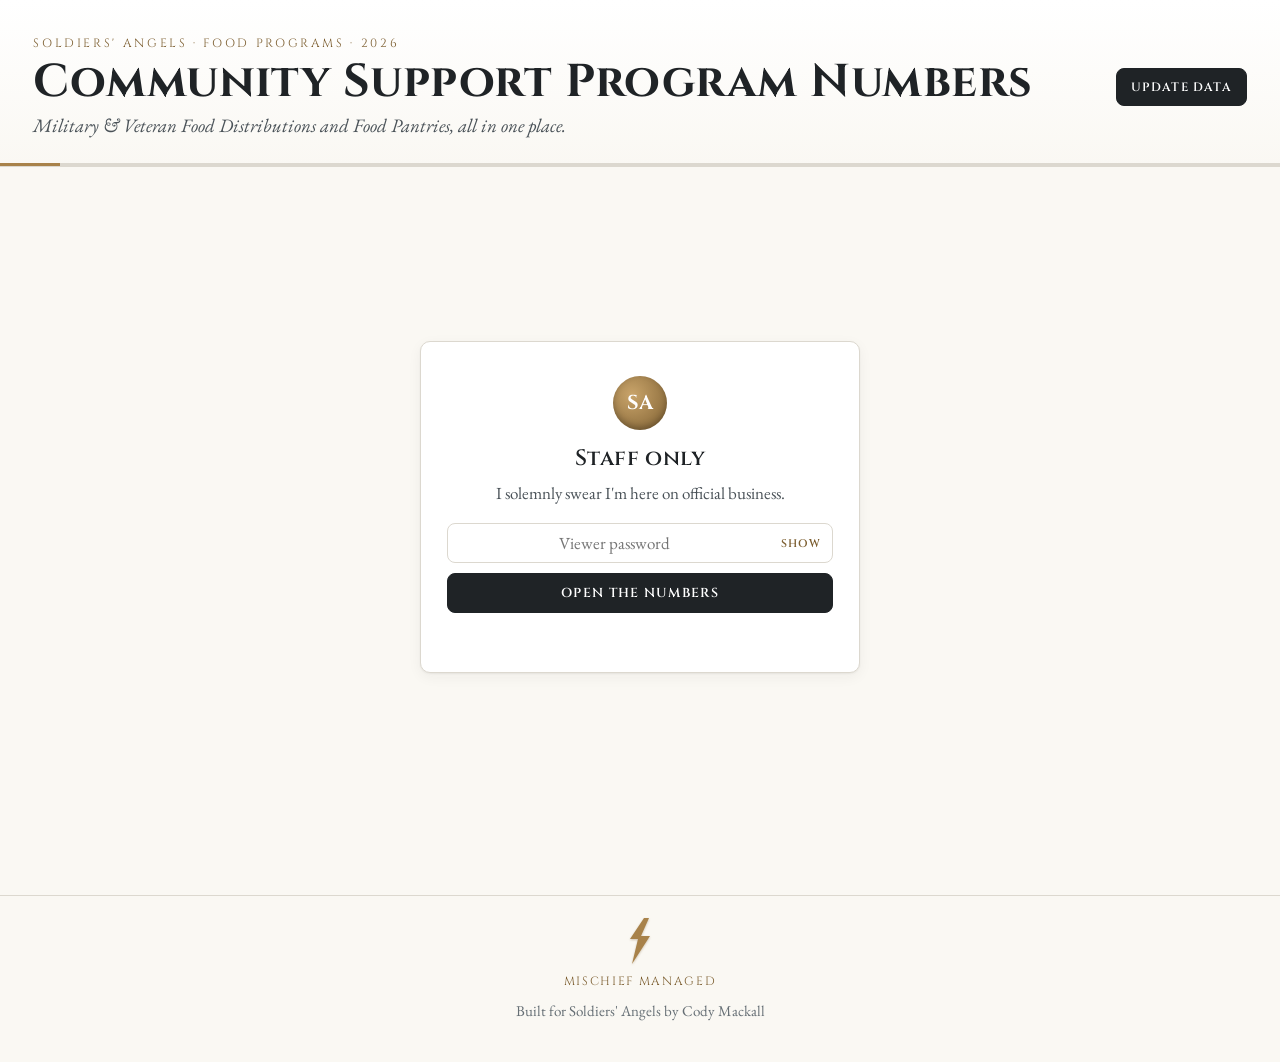
<file: index.html>
<!doctype html>
<html lang="en">
<head>
<meta charset="utf-8">
<meta name="viewport" content="width=device-width, initial-scale=1">
<title>Community Support Program Numbers | Soldiers' Angels</title>
<meta name="robots" content="noindex, nofollow">
<link rel="icon" href="data:image/svg+xml,%3Csvg xmlns='http://www.w3.org/2000/svg' viewBox='0 0 32 32'%3E%3Crect width='32' height='32' rx='7' fill='%231f2326'/%3E%3Cpath d='M19 3 9 17h6l-4 12 12-16h-6z' fill='%23a8824a'/%3E%3C/svg%3E">
<link rel="stylesheet" href="assets/styles.css">
</head>
<body>

<header class="mast">
  <div class="wrap">
    <div>
      <div class="kicker">Soldiers' Angels &middot; Food Programs &middot; <span id="yr">2026</span></div>
      <h1>Community Support Program Numbers</h1>
      <p class="sub">Military &amp; Veteran Food Distributions and Food Pantries, all in one place.</p>
    </div>
    <div class="mast-actions">
      <a class="btn" href="kitchens.html">Update data</a>
      <div class="stamp hidden" id="stampBox">Last updated<br><b id="updated">...</b></div>
    </div>
  </div>
  <hr class="rule">
</header>

<!-- password gate -->
<main class="wrap gate" id="gate">
  <div class="card">
    <div class="seal">SA</div>
    <h2>Staff only</h2>
    <p class="lede" style="margin:0">I solemnly swear I'm here on official business.</p>
    <form id="gateForm" autocomplete="off">
      <div class="pw"><input type="password" id="gatePass" name="cspn-viewer" placeholder="Viewer password" aria-label="Viewer password" autocomplete="new-password" autocapitalize="off" spellcheck="false"><button type="button" class="eye" data-for="gatePass">Show</button></div>
      <button type="submit">Open the numbers</button>
    </form>
    <div class="msg" id="gateMsg"></div>
  </div>
</main>

<main class="wrap hidden" id="dash">

  <section>
    <h2>The numbers so far</h2>
    <p class="lede">Every client who came through an MVFD or a pantry this year, how often they came, and how much food went out the door. Tiles marked <span class="kicker" style="font-size:10px">View list</span> open the names.</p>
    <div class="grid g4" id="kpis"></div>
  </section>

  <section>
    <div class="grid g2">
      <div class="card">
        <h2>Who came to the table</h2>
        <p class="lede">Unique clients by program. "Both" means at least one MVFD and one pantry. Click a group to see who.</p>
        <div class="stack" id="overlapBar"></div>
        <div class="legend" id="overlapLegend" style="margin-top:12px"></div>
      </div>
      <div class="card">
        <h2>How often they came</h2>
        <p class="lede">Total visits per client, MVFD and pantry combined. Click a row to see who.</p>
        <div id="freq"></div>
      </div>
    </div>
  </section>

  <section>
    <div class="card">
      <h2>Month by month</h2>
      <p class="lede">Visits per month, with first-time clients as the line. Hover or tap a month for pounds and value.</p>
      <div class="legend"><span><i style="background:var(--mvfd)"></i>MVFD visits</span><span><i style="background:var(--pantry)"></i>Pantry visits</span><span><i style="background:var(--gold-deep);height:3px;vertical-align:3px"></i>First-time clients</span></div>
      <div id="monthChart"></div>
    </div>
  </section>

  <section>
    <h2>By site</h2>
    <p class="lede">Sessions, attendance, first-time clients, and food out the door at each site.</p>
    <div class="card tablewrap"><table class="center" id="siteTable"></table></div>
  </section>

  <section>
    <h2>Service sessions</h2>
    <p class="lede">Every session, how many attended, and how many were there for the first time. <span class="pill pending">pending</span> means attendance is in but pounds/value are not on the value report yet.</p>
    <div class="controls">
      <div class="seg" id="sessProg"><button data-v="all" class="on">All</button><button data-v="mvfd">MVFD</button><button data-v="pantry">Pantry</button></div>
      <select id="sessSite"><option value="">All sites</option></select>
      <select id="sessStatus"><option value="">Any status</option><option value="reported">Reported</option><option value="pending">Pending</option><option value="zero">$0 / 0 lbs</option></select>
    </div>
    <div class="card tablewrap scroll"><table class="center" id="sessTable"></table></div>
  </section>

  <section>
    <div class="grid g2">
      <div class="card">
        <h2>Households</h2>
        <p class="lede" id="hhLede">From the MVFD Stats and Pantry Client Stats reports, one household per client (latest record).</p>
        <div id="hh"></div>
      </div>
      <div class="card">
        <div class="chart-head">
          <h2>Client status</h2>
          <select id="statusSite" aria-label="Client status by site"><option value="">All sites</option></select>
        </div>
        <p class="lede" id="statusLede">Most recent status on file for each unique client.</p>
        <div id="status"></div>
      </div>
    </div>
  </section>

  <section>
    <div class="grid g2">
      <div class="card"><h2>Ethnicity</h2><div id="eth"></div></div>
      <div class="card"><h2>Race</h2><div id="race"></div></div>
    </div>
  </section>

  <section>
    <h2>Community Support</h2>
    <p class="lede" id="csLede">Numbers reported by hand each month by site coordinators and reps.</p>
    <div class="grid g4" id="csKpis"></div>
    <div class="card tablewrap" style="margin-top:16px"><table class="center" id="csTable"></table></div>
  </section>

  <section>
    <h2>Data notes</h2>
    <div class="card"><ul class="notes" id="quality"></ul><p class="notes" id="sources"></p>
      <p class="notes"><a href="#" id="lockNow">Lock this page</a></p></div>
  </section>
</main>

<footer>
  <div class="wrap">
    <div class="sig">
      <svg viewBox="0 0 26 46" aria-hidden="true"><path d="M17 0 3 21h8L5 46l18-28h-9L22 0z" fill="#a8824a"/></svg>
      <span class="line">Mischief managed</span>
    </div>
    <span>Built for Soldiers' Angels by Cody Mackall</span>
  </div>
</footer>

<div class="tip" id="tip"></div>
<script src="config.js"></script>
<script src="assets/processor.js"></script>
<script src="assets/app.js"></script>
</body>
</html>
</file>
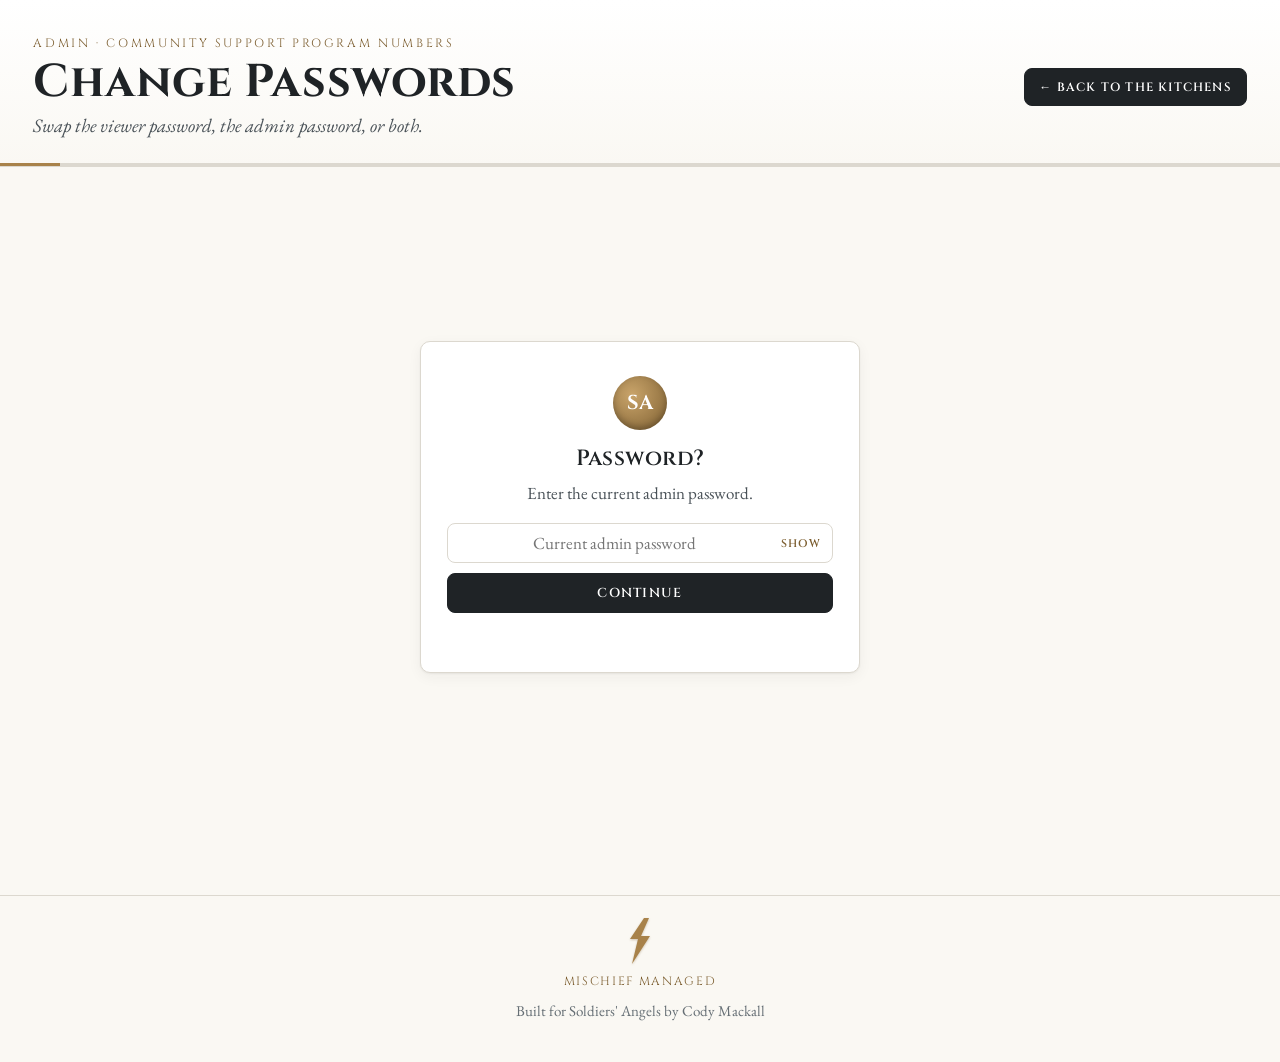
<file: passwords.html>
<!doctype html>
<html lang="en">
<head>
<meta charset="utf-8">
<meta name="viewport" content="width=device-width, initial-scale=1">
<title>Change Passwords | Community Support Program Numbers</title>
<meta name="robots" content="noindex, nofollow">
<link rel="icon" href="data:image/svg+xml,%3Csvg xmlns='http://www.w3.org/2000/svg' viewBox='0 0 32 32'%3E%3Crect width='32' height='32' rx='7' fill='%231f2326'/%3E%3Cpath d='M19 3 9 17h6l-4 12 12-16h-6z' fill='%23a8824a'/%3E%3C/svg%3E">
<link rel="stylesheet" href="assets/styles.css">
</head>
<body>
<header class="mast">
  <div class="wrap">
    <div>
      <div class="kicker">Admin &middot; Community Support Program Numbers</div>
      <h1>Change Passwords</h1>
      <p class="sub">Swap the viewer password, the admin password, or both.</p>
    </div>
    <div class="mast-actions">
      <a class="btn" href="kitchens.html">&larr; Back to the Kitchens</a>
    </div>
  </div>
  <hr class="rule">
</header>

<main class="wrap gate" id="gate">
  <div class="card">
    <div class="seal">SA</div>
    <h2>Password?</h2>
    <p class="lede" style="margin:0">Enter the current admin password.</p>
    <form id="gateForm" autocomplete="off">
      <div class="pw"><input type="password" id="adminPass" name="cspn-admin" placeholder="Current admin password" aria-label="Current admin password" autocomplete="current-password"><button type="button" class="eye" data-for="adminPass">Show</button></div>
      <button type="submit">Continue</button>
    </form>
    <div class="msg" id="gateMsg"></div>
  </div>
</main>

<main class="wrap hidden" id="work">
  <section>
    <ol class="steps">
      <li>
        <h3>Check</h3>
        <p class="notes" id="health" style="margin-top:0">Checking the live dashboard...</p>
      </li>
      <li>
        <h3>New passwords</h3>
        <p class="lede" style="margin-bottom:12px">Leave a pair blank to keep that password the same. Changing the viewer password locks out anyone using the old one, so send staff the new one.</p>
        <div class="grid g2">
          <div class="card">
            <b style="font-family:Cinzel,serif;letter-spacing:.06em">Viewer password</b>
            <p class="notes" style="margin-top:4px">What staff type to see the dashboard.</p>
            <label class="field">New viewer password <input type="password" id="v1" autocomplete="new-password"></label>
            <label class="field" style="margin-top:8px">Again <input type="password" id="v2" autocomplete="new-password"></label>
          </div>
          <div class="card">
            <b style="font-family:Cinzel,serif;letter-spacing:.06em">Admin password</b>
            <p class="notes" style="margin-top:4px">What you type to get into the Kitchens and this page.</p>
            <label class="field">New admin password <input type="password" id="a1" autocomplete="new-password"></label>
            <label class="field" style="margin-top:8px">Again <input type="password" id="a2" autocomplete="new-password"></label>
          </div>
        </div>
      </li>
      <li>
        <h3>Save it</h3>
        <div class="card">
          <div class="row">
            <label class="field">Repo <input type="text" id="repo" placeholder="owner/repo"></label>
            <label class="field">Branch <input type="text" id="branch" style="width:110px"></label>
            <label class="field" style="flex:1;min-width:220px">GitHub token <input type="password" id="token" placeholder="leave empty to use the saved one" autocomplete="off"></label>
          </div>
          <div class="row" style="margin-top:14px">
            <button class="gold" id="publish">Change and publish</button>
            <button class="ghost" id="download">Download files instead</button>
          </div>
        </div>
        <div class="log hidden" id="log" style="margin-top:14px"></div>
      </li>
    </ol>
  </section>
</main>

<footer>
  <div class="wrap">
    <div class="sig">
      <svg viewBox="0 0 26 46" aria-hidden="true"><path d="M17 0 3 21h8L5 46l18-28h-9L22 0z" fill="#a8824a"/></svg>
      <span class="line">Mischief managed</span>
    </div>
    <span>Built for Soldiers' Angels by Cody Mackall</span>
  </div>
</footer>

<script src="config.js"></script>
<script src="assets/processor.js"></script>
<script src="assets/github.js"></script>
<script>
(function () {
  'use strict';
  var $ = function (id) { return document.getElementById(id); };
  var A = window.HallAdmin, CFG = window.GREAT_HALL_CONFIG || {};
  var admin = null, viewer = null, keysBox = null;
  var esc = function (s) { return String(s).replace(/[&<>]/g, function (c) { return { '&': '&amp;', '<': '&lt;', '>': '&gt;' }[c]; }); };
  function log(msg, cls) { var el = $('log'); el.classList.remove('hidden'); el.innerHTML = '<span class="' + (cls || '') + '">' + esc(msg) + '</span>'; }

  A.getJSON(A.PATHS.keys).then(function (k) {
    keysBox = k;
    if (!k) { $('gateMsg').innerHTML = 'No passwords are set yet. Do the first-time setup in <a href="kitchens.html">the Kitchens</a>.'; $('gateForm').classList.add('hidden'); }
  });
  $('gateForm').onsubmit = function (e) {
    e.preventDefault();
    var p = $('adminPass').value; if (!p || !keysBox) return;
    GreatHall.unseal(keysBox, p).then(function (k) {
      admin = p; viewer = k.viewer;
      $('gate').classList.add('hidden'); $('work').classList.remove('hidden');
      // health check: does the saved viewer password open what is live right now?
      A.getJSON(A.PATHS.hall).then(function (box) {
        if (!box) { $('health').textContent = 'No dashboard data is published yet.'; return; }
        return GreatHall.unseal(box, viewer).then(function () {
          $('health').innerHTML = '<span class="ok">&#10003; The current viewer password (' + viewer.length + ' characters) opens the live dashboard.</span> If staff still get "did not work", it is how the password is being typed. Have them click Show on the dashboard to check.';
        }, function () {
          $('health').innerHTML = '<span class="warn">The saved viewer password does not open the live dashboard data.</span> Run an update in the Kitchens to re-lock the data with it.';
        });
      });
    }).catch(function () { $('gateMsg').textContent = 'That is not the admin password.'; });
  };
  var gh = CFG.github || {};
  $('repo').value = (gh.owner && gh.repo) ? gh.owner + '/' + gh.repo : '';
  $('branch').value = gh.branch || 'main';

  // Re-lock the data with the new viewer password and the keyring with the new admin password
  function build() {
    var newV = viewer, newA = admin;
    if ($('v1').value || $('v2').value) newV = A.checkPair($('v1').value, $('v2').value, 'viewer password');
    if ($('a1').value || $('a2').value) newA = A.checkPair($('a1').value, $('a2').value, 'admin password');
    if (newV === viewer && newA === admin) throw new Error('Those are already the current passwords, so there is nothing to change. See the Check step above.');
    if (newV === newA) throw new Error('Make the admin and viewer passwords different.');
    var f = {};
    var hallStep = newV === viewer ? Promise.resolve() :
      A.getJSON(A.PATHS.hall).then(function (box) {
        if (!box) return;
        return GreatHall.unseal(box, viewer).then(function (data) { return GreatHall.seal(data, newV); }).then(function (b) { f[A.PATHS.hall] = JSON.stringify(b); });
      });
    return hallStep
      .then(function () { return GreatHall.seal({ viewer: newV, v: 1 }, newA); })
      .then(function (k) { f[A.PATHS.keys] = JSON.stringify(k); return { files: f, newV: newV, newA: newA }; });
  }
  function done(r) {
    // keep the saved GitHub token working under the new admin password
    var v = A.loadVault();
    var p = (v && r.newA !== admin) ? GreatHall.unseal(v, admin).then(function (o) { return GreatHall.seal(o, r.newA); }).then(A.saveVault).catch(function () {}) : Promise.resolve();
    try { if (r.newA !== admin && localStorage.getItem('cspn.admin')) localStorage.setItem('cspn.admin', r.newA); } catch (x) {}
    try { if (r.newV !== viewer) sessionStorage.removeItem('cspn.view'); } catch (x) {}
    return p.then(function () { admin = r.newA; viewer = r.newV; ['v1', 'v2', 'a1', 'a2'].forEach(function (id) { $(id).value = ''; }); });
  }

  $('publish').onclick = function () {
    var repo = $('repo').value.trim(), branch = $('branch').value.trim() || 'main', token, r;
    try { var job = build(); } catch (e) { return log(e.message, 'warn'); }
    $('publish').disabled = true;
    A.resolveToken($('token').value.trim(), admin, false)
      .then(function (t) { token = t; return job; })
      .then(function (res) { r = res; return A.publish(token, repo, branch, r.files, 'Change dashboard passwords', log); })
      .then(function () { return done(r); })
      .then(function () { $('token').value = ''; log('Passwords changed. Render redeploys in about a minute.\nMischief managed.', 'ok'); })
      .catch(function (e) { log(e.message, 'warn'); })
      .then(function () { $('publish').disabled = false; });
  };
  $('download').onclick = function () {
    try { var job = build(); } catch (e) { return log(e.message, 'warn'); }
    job.then(function (r) { A.download(r.files); return done(r); })
      .then(function () { log('Downloaded. In GitHub: data folder > Add file > Upload files > drop the file(s) > Commit changes.', 'ok'); })
      .catch(function (e) { log(e.message, 'warn'); });
  };
})();
</script>
<script>document.querySelectorAll('.eye').forEach(function (b) { b.onclick = function () { var i = document.getElementById(b.dataset.for); var s = i.type === 'password'; i.type = s ? 'text' : 'password'; b.textContent = s ? 'Hide' : 'Show'; i.focus(); }; });</script>
</body>
</html>
</file>
<file: assets/styles.css>
@import url('https://fonts.googleapis.com/css2?family=Cinzel:wght@500;600;700&family=EB+Garamond:ital,wght@0,400;0,500;0,600;1,400&family=IBM+Plex+Mono:wght@400;500;600&display=swap');

:root {
  --paper: #faf8f3;
  --card: #ffffff;
  --ink: #1f2326;
  --ink-soft: #4a5258;
  --gray: #666f75;          /* Ohio State gray */
  --gray-light: #e6e7e8;
  --hair: #dcd8cf;
  --gold: #a8824a;          /* antique gold */
  --gold-soft: #f3ead9;
  --gold-deep: #7d5f31;
  --mvfd: #3f4b54;          /* distributions: slate */
  --pantry: #b8925a;        /* pantries: gold */
  --both: #7c6a4f;
  --warn: #9a4a2a;
  --ok: #3d6b4f;
  --radius: 10px;
  --shadow: 0 1px 2px rgba(31,35,38,.06), 0 4px 14px rgba(31,35,38,.05);
}
* { box-sizing: border-box; }
html { -webkit-text-size-adjust: 100%; }
body {
  margin: 0; background: var(--paper); color: var(--ink);
  font-family: 'EB Garamond', Georgia, serif; font-size: 18px; line-height: 1.5;
}
a { color: var(--gold-deep); }
.wrap { max-width: 1180px; margin: 0 auto; padding: 0 20px; }
.mono, .num { font-family: 'IBM Plex Mono', ui-monospace, monospace; font-variant-numeric: tabular-nums; }

/* ---------- masthead ---------- */
.mast { border-bottom: 1px solid var(--hair); background: linear-gradient(180deg, #fff 0%, var(--paper) 100%); }
.mast .wrap { display: flex; gap: 20px; align-items: flex-end; justify-content: space-between; padding-top: 34px; padding-bottom: 22px; flex-wrap: wrap; }
.kicker { font-family: 'Cinzel', serif; font-size: 12px; letter-spacing: .22em; text-transform: uppercase; color: var(--gold-deep); }
h1 { font-family: 'Cinzel', serif; font-weight: 700; font-size: clamp(30px, 5vw, 46px); line-height: 1.05; margin: 6px 0 6px; letter-spacing: .01em; }
.sub { color: var(--ink-soft); font-size: 19px; margin: 0; font-style: italic; }
.stamp { text-align: right; font-size: 15px; color: var(--gray); }
.stamp b { font-family: 'IBM Plex Mono', monospace; font-weight: 500; color: var(--ink); font-size: 14px; }
.rule { height: 3px; background: linear-gradient(90deg, var(--gold) 0 60px, var(--hair) 60px); margin: 0; border: 0; }

/* ---------- sections ---------- */
section { padding: 34px 0 6px; }
h2 { font-family: 'Cinzel', serif; font-size: 22px; font-weight: 600; margin: 0 0 4px; letter-spacing: .02em; }
.lede { color: var(--ink-soft); margin: 0 0 18px; font-size: 17px; }
.card { background: var(--card); border: 1px solid var(--hair); border-radius: var(--radius); box-shadow: var(--shadow); padding: 20px; }
.grid { display: grid; gap: 16px; }
.g4 { grid-template-columns: repeat(4, minmax(0, 1fr)); }
.g3 { grid-template-columns: repeat(3, minmax(0, 1fr)); }
.g2 { grid-template-columns: repeat(2, minmax(0, 1fr)); }
@media (max-width: 960px) { .g4 { grid-template-columns: repeat(2, minmax(0, 1fr)); } .g3 { grid-template-columns: 1fr; } }
@media (max-width: 720px) { .g2 { grid-template-columns: 1fr; } }
@media (max-width: 460px) { .g4 { grid-template-columns: 1fr; } body { font-size: 17px; } .wrap { padding: 0 16px; } }

/* ---------- KPI tiles ---------- */
.kpi { position: relative; padding: 18px 18px 16px; }
.kpi .label { font-family: 'Cinzel', serif; font-size: 11.5px; letter-spacing: .16em; text-transform: uppercase; color: var(--gray); }
.kpi .value { font-family: 'IBM Plex Mono', monospace; font-weight: 600; font-size: clamp(24px, 3.2vw, 32px); margin: 6px 0 2px; letter-spacing: -.01em; }
.kpi .note { font-size: 15px; color: var(--ink-soft); }
.kpi.feature { border-top: 3px solid var(--gold); }
.kpi.pending .value { color: var(--gray); font-size: 20px; font-family: 'EB Garamond', serif; font-style: italic; font-weight: 500; }

/* ---------- legend + bars ---------- */
.legend { display: flex; gap: 16px; flex-wrap: wrap; font-size: 15px; color: var(--ink-soft); margin: 2px 0 12px; }
.legend i { display: inline-block; width: 11px; height: 11px; border-radius: 3px; margin-right: 6px; vertical-align: -1px; }
.stack { display: flex; height: 34px; border-radius: 7px; overflow: hidden; gap: 2px; background: var(--paper); }
.stack > div { display: flex; align-items: center; justify-content: center; color: #fff; font-family: 'IBM Plex Mono', monospace; font-size: 13px; min-width: 2px; white-space: nowrap; overflow: hidden; }
.hbar { display: grid; grid-template-columns: minmax(110px, 38%) 1fr auto; gap: 10px; align-items: center; font-size: 16px; padding: 5px 0; }
.hbar .track { background: var(--gray-light); height: 12px; border-radius: 6px; overflow: hidden; }
.hbar .fill { height: 100%; background: var(--gray); border-radius: 6px; }
.hbar .fill.gold { background: var(--gold); }
.hbar .n { font-family: 'IBM Plex Mono', monospace; font-size: 14px; min-width: 48px; text-align: right; }

/* ---------- charts ---------- */
.chart { width: 100%; height: auto; display: block; }
.chart text { font-family: 'IBM Plex Mono', monospace; font-size: 11px; fill: var(--gray); }
.chart .grid-line { stroke: var(--gray-light); stroke-width: 1; }
.tip { position: fixed; pointer-events: none; background: var(--ink); color: #fff; font-family: 'IBM Plex Mono', monospace; font-size: 12.5px; padding: 7px 9px; border-radius: 6px; opacity: 0; transition: opacity .1s; z-index: 50; max-width: 260px; line-height: 1.45; }

/* ---------- tables ---------- */
.tablewrap { overflow-x: auto; -webkit-overflow-scrolling: touch; }
table { width: 100%; border-collapse: collapse; font-size: 16px; }
th { font-family: 'Cinzel', serif; font-size: 11.5px; letter-spacing: .12em; text-transform: uppercase; color: var(--gray); text-align: left; font-weight: 600; padding: 10px 10px; border-bottom: 1px solid var(--hair); white-space: nowrap; }
td { padding: 9px 10px; border-bottom: 1px solid var(--gray-light); vertical-align: top; }
td.num, th.num { text-align: right; }
tbody tr:hover { background: #fcfaf5; }
tfoot td { font-weight: 600; border-top: 2px solid var(--hair); border-bottom: 0; }
.pill { display: inline-block; font-family: 'IBM Plex Mono', monospace; font-size: 11.5px; padding: 2px 8px; border-radius: 999px; background: var(--gray-light); color: var(--ink-soft); white-space: nowrap; }
.pill.mvfd { background: #e3e7ea; color: var(--mvfd); }
.pill.pantry { background: var(--gold-soft); color: var(--gold-deep); }
.pill.both { background: #ece5da; color: var(--both); }
.pill.pending { background: #f6e6dd; color: var(--warn); }
.pill.zero { background: #f2efe8; color: var(--gray); }

/* ---------- controls ---------- */
.controls { display: flex; gap: 10px; flex-wrap: wrap; align-items: center; margin-bottom: 14px; }
input[type=text], input[type=password], input[type=search], input[type=number], select {
  font-family: 'EB Garamond', serif; font-size: 17px; padding: 8px 12px; border: 1px solid var(--hair); border-radius: 8px; background: #fff; color: var(--ink); min-width: 0;
}
input:focus, select:focus, button:focus-visible { outline: 2px solid var(--gold); outline-offset: 1px; }
button, .btn {
  font-family: 'Cinzel', serif; font-size: 13px; letter-spacing: .1em; text-transform: uppercase; font-weight: 600;
  padding: 10px 16px; border-radius: 8px; border: 1px solid var(--ink); background: var(--ink); color: #fff; cursor: pointer; text-decoration: none; display: inline-block;
}
button.ghost, .btn.ghost { background: transparent; color: var(--ink); border-color: var(--hair); }
button.gold { background: var(--gold); border-color: var(--gold); }
button:disabled { opacity: .45; cursor: not-allowed; }
.seg { display: inline-flex; border: 1px solid var(--hair); border-radius: 8px; overflow: hidden; background: #fff; }
.seg button { border: 0; border-radius: 0; background: transparent; color: var(--ink-soft); padding: 8px 12px; font-size: 11.5px; }
.seg button.on { background: var(--ink); color: #fff; }

/* ---------- vault (sealed roster) ---------- */
.vault { text-align: center; padding: 34px 20px; background: repeating-linear-gradient(45deg, #fff, #fff 12px, #fcfaf5 12px, #fcfaf5 24px); }
.seal { width: 54px; height: 54px; border-radius: 50%; background: radial-gradient(circle at 35% 35%, #c9a46a, var(--gold-deep)); margin: 0 auto 12px; display: grid; place-items: center; color: #fff; font-family: 'Cinzel', serif; font-weight: 700; font-size: 20px; box-shadow: inset 0 -3px 6px rgba(0,0,0,.25); }
.vault form { display: flex; gap: 8px; justify-content: center; flex-wrap: wrap; margin-top: 14px; }
.msg { font-size: 15px; margin-top: 10px; color: var(--warn); min-height: 1em; }

/* ---------- notes + footer ---------- */
.notes { font-size: 16px; color: var(--ink-soft); }
.notes li { margin: 4px 0; }
footer { margin-top: 48px; border-top: 1px solid var(--hair); padding: 22px 0 40px; font-size: 15px; color: var(--gray); }
footer .wrap { display: flex; justify-content: space-between; gap: 16px; flex-wrap: wrap; align-items: center; }
.bolt { display: inline-block; width: 10px; height: 16px; vertical-align: -2px; margin-right: 6px; }
.empty { color: var(--gray); font-style: italic; padding: 20px 0; text-align: center; }
.hidden { display: none !important; }

/* ---------- kitchens ---------- */
.slots { display: grid; gap: 10px; grid-template-columns: repeat(auto-fill, minmax(260px, 1fr)); }
.slot { border: 1px dashed var(--hair); border-radius: 10px; padding: 12px 14px; background: #fff; display: flex; flex-direction: column; gap: 4px; position: relative; }
.slot.filled { border-style: solid; border-color: var(--ok); background: #f7fbf8; }
.slot .t { font-family: 'Cinzel', serif; font-size: 13px; letter-spacing: .08em; font-weight: 600; }
.slot .f { font-family: 'IBM Plex Mono', monospace; font-size: 12px; color: var(--gray); word-break: break-all; }
.slot label { font-size: 14px; color: var(--gold-deep); cursor: pointer; text-decoration: underline; }
.slot input[type=file] { position: absolute; width: 1px; height: 1px; opacity: 0; }
.drop { border: 2px dashed var(--gold); border-radius: 12px; padding: 30px 20px; text-align: center; background: var(--gold-soft); cursor: pointer; transition: background .15s; }
.drop.over { background: #ead9b8; }
.drop strong { font-family: 'Cinzel', serif; letter-spacing: .06em; }
.steps { counter-reset: s; list-style: none; padding: 0; margin: 0; }
.steps > li { counter-increment: s; position: relative; padding-left: 44px; margin-bottom: 26px; }
.steps > li::before { content: counter(s); position: absolute; left: 0; top: 0; width: 30px; height: 30px; border-radius: 50%; background: var(--ink); color: #fff; display: grid; place-items: center; font-family: 'Cinzel', serif; font-weight: 700; font-size: 14px; }
.steps h3 { font-family: 'Cinzel', serif; font-size: 17px; margin: 2px 0 8px; }
.field { display: flex; flex-direction: column; gap: 4px; font-size: 15px; color: var(--ink-soft); }
.row { display: flex; gap: 12px; flex-wrap: wrap; align-items: flex-end; }
.log { font-family: 'IBM Plex Mono', monospace; font-size: 13px; background: var(--ink); color: #e9e3d6; border-radius: 8px; padding: 12px 14px; white-space: pre-wrap; max-height: 260px; overflow: auto; }
.ok { color: var(--ok); } .warn { color: var(--warn); }

@media print {
  body { background: #fff; font-size: 12pt; }
  .card { box-shadow: none; break-inside: avoid; }
  .controls, .vault, footer a, #roster { display: none !important; }
}
.tablewrap.scroll { max-height: 560px; overflow-y: auto; padding-top: 0; }
.tablewrap.scroll thead th { position: sticky; top: 0; background: #fff; z-index: 1; }
.tablewrap.scroll tfoot td { position: sticky; bottom: 0; background: #fff; }

/* ---------- v2: header button, gate, clickable tiles, modal, centered tables, bolt ---------- */
.mast-actions { display: flex; flex-direction: column; align-items: flex-end; gap: 10px; }
.mast-actions .btn { font-size: 12px; padding: 9px 14px; }
@media (max-width: 640px) { .mast-actions { align-items: flex-start; } .stamp { text-align: left; } }

.gate { min-height: calc(100vh - 220px); display: grid; place-items: center; padding: 40px 0; }
.gate .card { max-width: 440px; width: 100%; text-align: center; padding: 34px 26px; }
.gate h2 { margin-bottom: 6px; }
.gate form { display: flex; flex-direction: column; gap: 10px; margin-top: 16px; }
.gate input { width: 100%; text-align: center; }

.clickable { cursor: pointer; transition: transform .12s, box-shadow .12s; }
.clickable:hover { transform: translateY(-2px); box-shadow: 0 2px 4px rgba(31,35,38,.08), 0 10px 22px rgba(31,35,38,.08); }
.clickable:focus-visible { outline: 2px solid var(--gold); outline-offset: 2px; }
.kpi .more { position: absolute; top: 16px; right: 16px; font-family: 'Cinzel', serif; font-size: 10px; letter-spacing: .14em; color: var(--gold-deep); text-transform: uppercase; }
.hbar.clickable { border-radius: 6px; padding: 5px 6px; margin: 0 -6px; }
.hbar.clickable:hover { background: var(--gold-soft); transform: none; box-shadow: none; }
.hbar.clickable span:first-child { text-decoration: underline; text-decoration-color: var(--hair); text-underline-offset: 3px; }
.legend .clickable:hover { color: var(--ink); transform: none; box-shadow: none; }

.modal-bg { position: fixed; inset: 0; background: rgba(31,35,38,.45); z-index: 60; display: flex; align-items: flex-start; justify-content: center; padding: 5vh 16px; overflow-y: auto; }
.modal { background: var(--paper); border-radius: 12px; width: 100%; max-width: 1060px; box-shadow: 0 20px 60px rgba(0,0,0,.25); border: 1px solid var(--hair); }
.modal header { display: flex; justify-content: space-between; align-items: flex-start; gap: 12px; padding: 20px 22px 8px; }
.modal header h2 { margin: 0; }
.modal .body { padding: 0 22px 22px; }
.modal .x { background: transparent; color: var(--ink); border: 1px solid var(--hair); padding: 6px 12px; }
.modal .tablewrap { max-height: 60vh; overflow: auto; }
.modal thead th { position: sticky; top: 0; background: #fff; z-index: 1; }

table.center th, table.center td { text-align: center; }
table.center td:first-child, table.center th:first-child { text-align: left; }
table.center tbody tr:nth-child(even) { background: #fcfbf8; }
table.center td.num, table.center th.num { text-align: center; }

.chart-head { display: flex; justify-content: space-between; align-items: flex-end; gap: 12px; flex-wrap: wrap; }

footer .wrap { flex-direction: column; justify-content: center; text-align: center; gap: 10px; }
.sig { display: flex; flex-direction: column; align-items: center; gap: 8px; }
.sig svg { width: 26px; height: 46px; filter: drop-shadow(0 1px 1px rgba(125,95,49,.35)); }
.sig .line { font-family: 'Cinzel', serif; letter-spacing: .14em; font-size: 12px; text-transform: uppercase; color: var(--gold-deep); }
.stack .clickable:hover { transform: none; box-shadow: none; filter: brightness(1.12); }
.tablewrap.scroll { padding-bottom: 0; }
.tablewrap.scroll tfoot td { box-shadow: 0 -1px 0 var(--hair); }
.modal { max-width: 1240px; }
.modal table { font-size: 15px; }
.modal th, .modal td { padding: 8px 7px; }
.modal td.mono { font-size: 13.5px; }
#csTable td:first-child { min-width: 170px; }
#csTable td.mono, #csTable th { font-size: 13px; padding-left: 6px; padding-right: 6px; }
.replist { list-style: none; padding: 0; margin: 0; columns: 2; column-gap: 28px; }
.replist li { padding: 6px 0; border-bottom: 1px solid var(--gray-light); break-inside: avoid; display: flex; justify-content: space-between; gap: 10px; font-size: 16px; }
.replist .ck { font-family: 'IBM Plex Mono', monospace; font-size: 12px; color: var(--ok); white-space: nowrap; }
@media (max-width: 720px) { .replist { columns: 1; } }

/* masthead: title left, actions right, on one line when there is room */
@media (min-width: 761px) {
  .mast .wrap { flex-wrap: nowrap; align-items: center; }
  .mast .wrap > div:first-child { min-width: 0; }
  .mast-actions { flex-shrink: 0; }
}

/* ---------- use the whole window ---------- */
.wrap { max-width: 1840px; padding: 0 clamp(16px, 2.6vw, 48px); }
#csKpis { grid-template-columns: repeat(auto-fill, minmax(210px, 1fr)); }
@media (min-width: 1700px) {
  #kpis { grid-template-columns: repeat(8, minmax(0, 1fr)); }
  #kpis .kpi .value { font-size: clamp(22px, 1.6vw, 30px); }
  #kpis .kpi .more { position: static; display: block; margin-bottom: 4px; }
}
@media (min-width: 1400px) {
  .tablewrap.scroll { max-height: 640px; }
}
@media (min-width: 1700px) { #kpis .kpi.pending .value { font-size: 19px; } #kpis .kpi .note { font-size: 14.5px; } }
textarea { font-family: 'EB Garamond', serif; font-size: 17px; padding: 10px 12px; border: 1px solid var(--hair); border-radius: 8px; background: #fff; color: var(--ink); width: 100%; resize: vertical; }
textarea:focus { outline: 2px solid var(--gold); outline-offset: 1px; }

.pw { position: relative; display: flex; }
.pw input { flex: 1; padding-right: 64px; }
.pw .eye { position: absolute; right: 4px; top: 50%; transform: translateY(-50%); background: transparent; color: var(--gold-deep); border: 0; padding: 6px 8px; font-size: 11px; }
</file>
